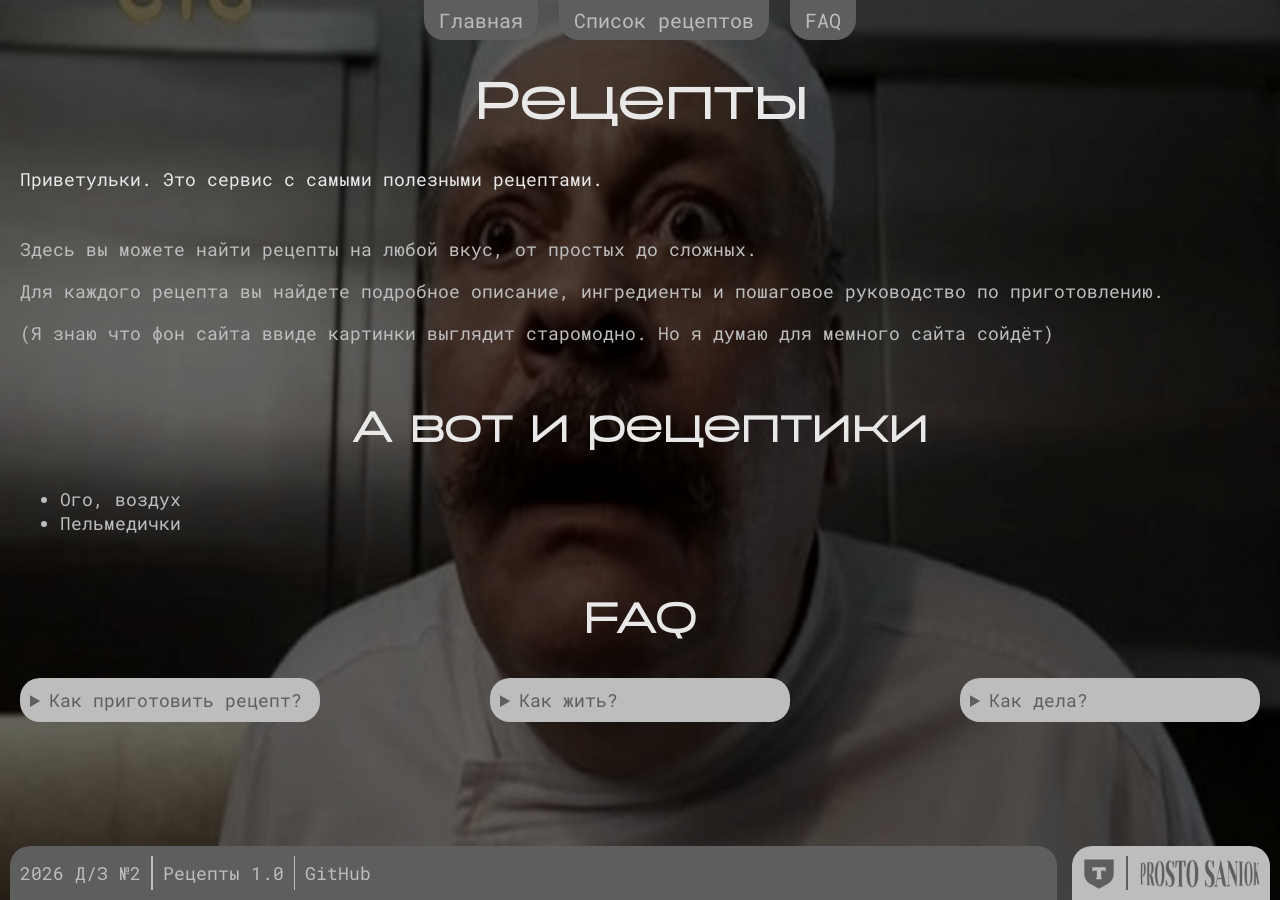
<file: index.html>
<!DOCTYPE html>
<html lang="en">
<head>
    <meta charset="UTF-8">
    <meta name="viewport" content="width=device-width, initial-scale=1.0">

    <link rel="stylesheet" href="src/style/main.css">
    <title>Главная</title>
</head>
<body>
    <header>
        <a href="index.html" class="button">Главная</a>
        <a href="list_recipes.html" class="button">Список рецептов</a>
        <a href="faq.html" class="button">FAQ</a>
    </header>

    <main>
        <h1>Рецепты</h1>
        <p class="keywords">Приветульки. Это сервис с самыми полезными рецептами.</p>
        <div class="horizontal-delimiter-clear"></div>
        <p>Здесь вы можете найти рецепты на любой вкус, от простых до сложных.</p>
        <p>Для каждого рецепта вы найдете подробное описание, ингредиенты и пошаговое руководство по приготовлению.</p>
        <p>(Я знаю что фон сайта ввиде картинки выглядит старомодно. Но я думаю для мемного сайта сойдёт)</p>

        <div class="horizontal-delimiter-clear"></div>

        <h2>А вот и рецептики</h2>
        <ul>
            <li><a href="air.html">Ого, воздух</a></li>
            <li><a href="dumplings.html">Пельмедички</a></li>
        </ul>

        <div class="horizontal-delimiter-clear"></div>

        <h2>FAQ</h2>
        <div class="faq-container">
            <details>
                <summary>Как приготовить рецепт?</summary>
                <p>Чтобы приготовить рецепт, следуйте инструкции на странице рецепта. Если что-то непонятно, справа можете взглянуть на видео инструкцию.</p>
            </details>
            <details>
                <summary>Как жить?</summary>
                <p>Хз, я бы выбрал звонок другу, сложный вопрос</p>
            </details>
            <details>
                <summary>Как дела?</summary>
                <p>Терпимо. Но если вы приготовите что-то из моих рецептов я буду более радостным :)</p>
            </details>
        </div>

        <img class="background-img" src="public\img\background\index.png">
    </main>

    <footer>
        <div class="container" type="left">
            <p>2026 Д/З №2</p>
            <div class="vertical-delimiter-line"></div>
            <p>Рецепты 1.0</p>
            <div class="vertical-delimiter-line"></div>
            <a href="https://github.com">GitHub</a>
        </div>
        <!-- Не использую, так как почему-то в браузере маска через span не отображается корректно -->
        <div class="container" type="right">
            <!-- <span class="logo-img t-bank-logo" role="img" aria-label="T-bank Logo"></span> -->
            <img class="logo-img t-bank-logo" src="public/img/logo/t-bank.svg" alt="T-bank Logo">
            <div class="vertical-delimiter-line" type="dark"></div>
            <!-- <span class="logo-img prosto-saniok-logo" role="img" aria-label="Prosto Saniok Logo"></span> -->
            <a href="https://github.com/ProstoSaniok" target="_blank"><img class="logo-img prosto-saniok-logo" src="public/img/logo/prosto-saniok.svg" alt="Prosto Saniok Logo"></a>
        </div>
    </footer>
</body>
</html>
</file>
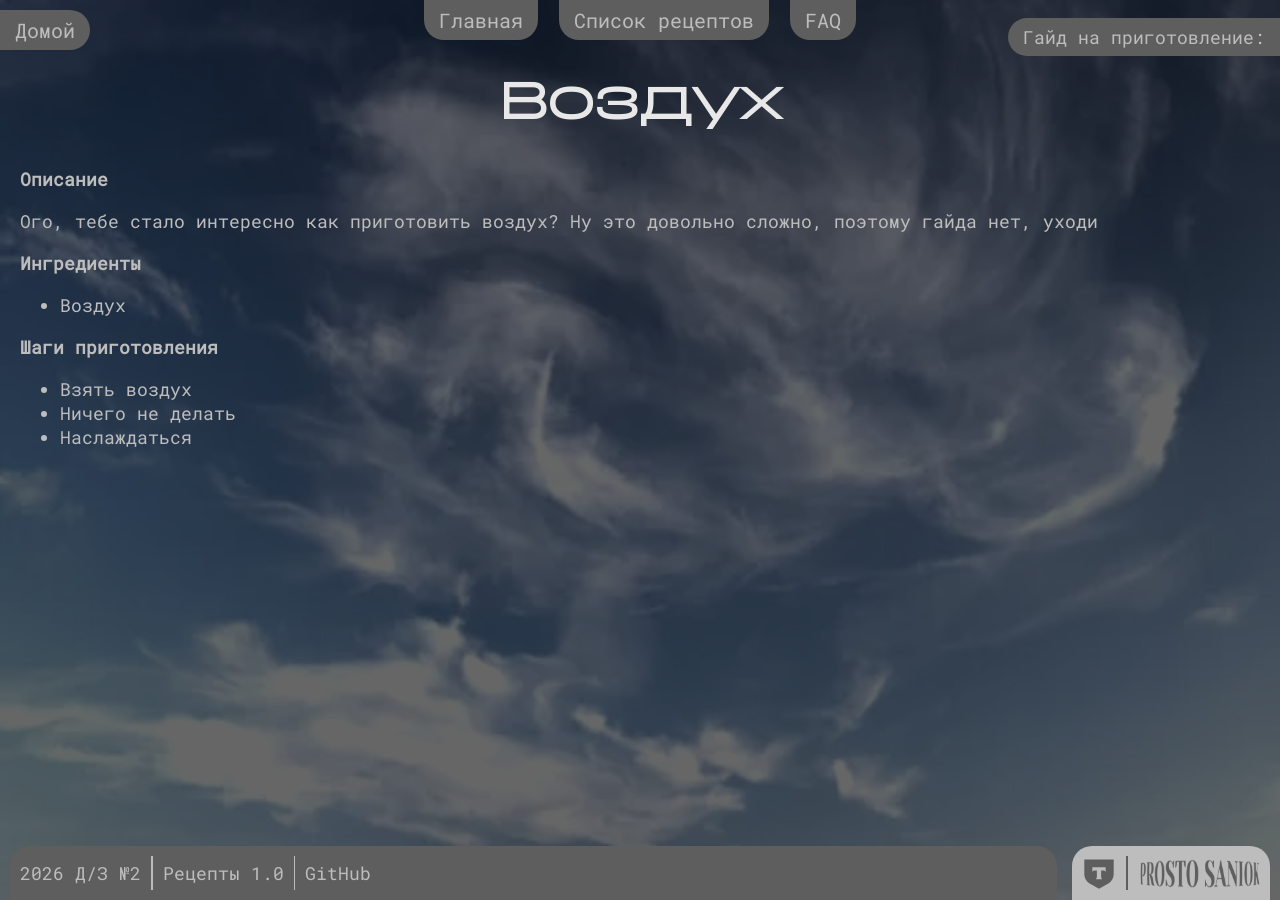
<file: air.html>
<!DOCTYPE html>
<html lang="en">
<head>
    <meta charset="UTF-8">
    <meta name="viewport" content="width=device-width, initial-scale=1.0">

    <link rel="stylesheet" href="src/style/main.css">
    <title>Воздух</title>
</head>
<body>
    <header>
        <a href="index.html" class="button">Главная</a>
        <a href="list_recipes.html" class="button">Список рецептов</a>
        <a href="faq.html" class="button">FAQ</a>
    </header>
    
    <main>
        <a href="index.html" class="button back">Домой</a>

        <div class="container-recipe">
            <p class="recipe-title">Гайд на приготовление:</p>
            <video autoplay loop muted playsinline preload="auto" class="recipe">
                <source src="./public/video/air.mp4" type="video/mp4">
            </video>
        </div>

        <h1>Воздух</h1>

        <div>
            <b>Описание</b>
            <p>Ого, тебе стало интересно как приготовить воздух? Ну это довольно сложно, поэтому гайда нет, уходи</p>
        </div>

        <div>
            <b>Ингредиенты</b>
            <ul>
                <li>Воздух</li>
            </ul>
        </div>

        <div>
            <b>Шаги приготовления</b>
            <ul>
                <li>Взять воздух</li>
                <li>Ничего не делать</li>
                <li>Наслаждаться</li>
            </ul>
        </div>

        <img class="background-img" src="public/img/background/air.png" alt="Воздух">
    </main>

    <footer>
        <div class="container" type="left">
            <p>2026 Д/З №2</p>
            <div class="vertical-delimiter-line"></div>
            <p>Рецепты 1.0</p>
            <div class="vertical-delimiter-line"></div>
            <a href="https://github.com">GitHub</a>
        </div>
        <!-- Не использую, так как почему-то в браузере маска через span не отображается корректно -->
        <div class="container" type="right">
            <!-- <span class="logo-img t-bank-logo" role="img" aria-label="T-bank Logo"></span> -->
            <img class="logo-img t-bank-logo" src="public/img/logo/t-bank.svg" alt="T-bank Logo">
            <div class="vertical-delimiter-line" type="dark"></div>
            <!-- <span class="logo-img prosto-saniok-logo" role="img" aria-label="Prosto Saniok Logo"></span> -->
            <a href="https://github.com/ProstoSaniok" target="_blank"><img class="logo-img prosto-saniok-logo" src="public/img/logo/prosto-saniok.svg" alt="Prosto Saniok Logo"></a>
        </div>
    </footer>
</body>
</html>
</file>
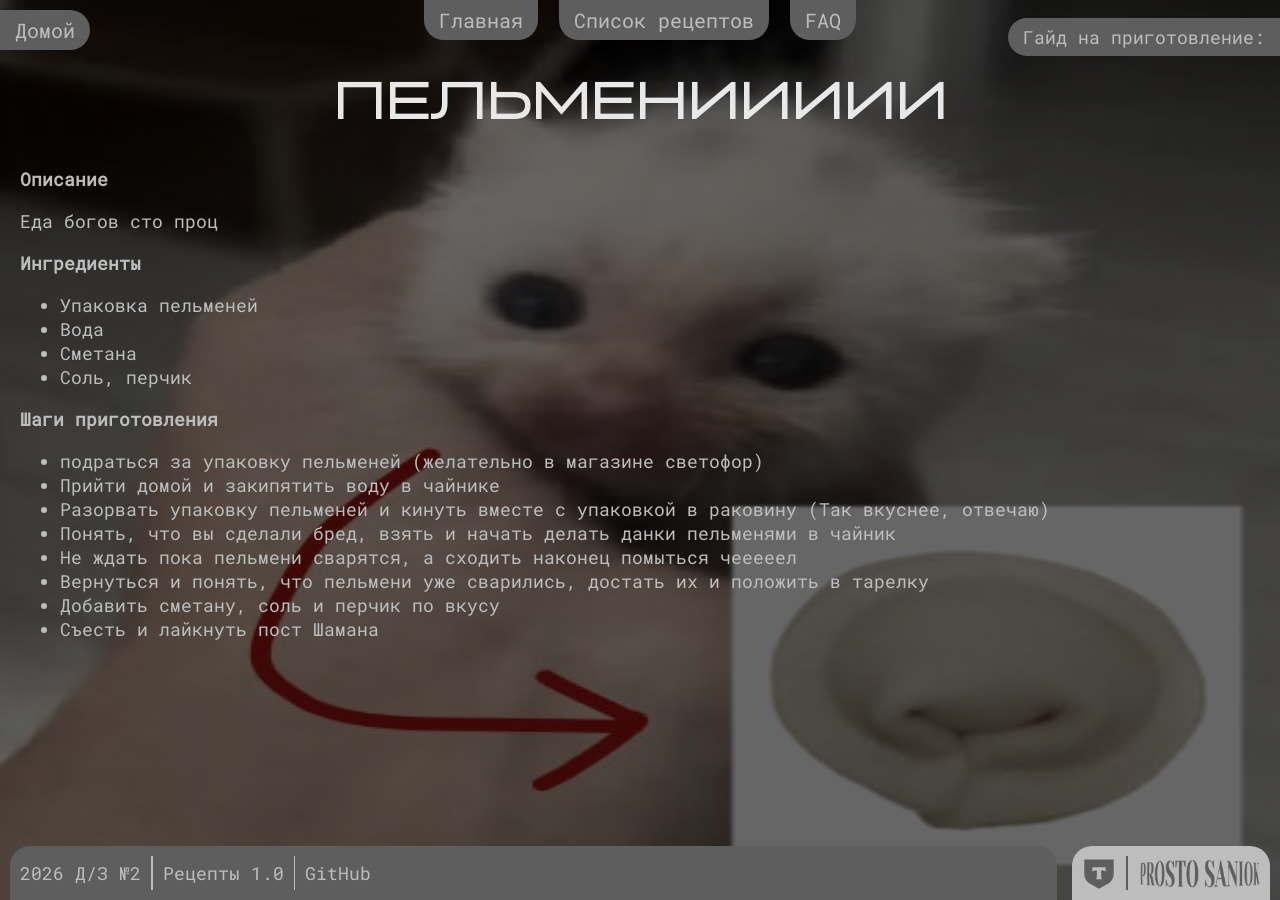
<file: dumplings.html>
<!DOCTYPE html>
<html lang="en">
<head>
    <meta charset="UTF-8">
    <meta name="viewport" content="width=device-width, initial-scale=1.0">

    <link rel="stylesheet" href="src/style/main.css">
    <title>Пельмени</title>
</head>
<body>
    <header>
        <a href="index.html" class="button">Главная</a>
        <a href="list_recipes.html" class="button">Список рецептов</a>
        <a href="faq.html" class="button">FAQ</a>
    </header>

    <main>
        <a href="index.html" class="button back">Домой</a>
        
        <div class="container-recipe">
            <p class="recipe-title">Гайд на приготовление:</p>
            <video autoplay loop muted playsinline preload="auto" class="recipe">
                <source src="./public/video/dumplings.mp4" type="video/mp4">
            </video>
        </div>
        
        <h1>ПЕЛЬМЕНИИИИИ</h1>

        <div>
            <b>Описание</b>
            <p>Еда богов сто проц</p>
        </div>

        <div>
            <b>Ингредиенты</b>
            <ul>
                <li>Упаковка пельменей</li>
                <li>Вода</li>
                <li>Сметана</li>
                <li>Соль, перчик</li>
            </ul>
        </div>

        <div>
            <b>Шаги приготовления</b>
            <ul>
                <li>подраться за упаковку пельменей (желательно в магазине светофор)</li>
                <li>Прийти домой и закипятить воду в чайнике</li>
                <li>Разорвать упаковку пельменей и кинуть вместе с упаковкой в раковину (Так вкуснее, отвечаю)</li>
                <li>Понять, что вы сделали бред, взять и начать делать данки пельменями в чайник</li>
                <li>Не ждать пока пельмени сварятся, а сходить наконец помыться чееееел</li>
                <li>Вернуться и понять, что пельмени уже сварились, достать их и положить в тарелку</li>
                <li>Добавить сметану, соль и перчик по вкусу</li>
                <li>Съесть и лайкнуть пост Шамана</li>
            </ul>
        </div>

        <img class="background-img" src="public/img/background/dumplings.png" alt="Воздух">
    </main>

    <footer>
        <div class="container" type="left">
            <p>2026 Д/З №2</p>
            <div class="vertical-delimiter-line"></div>
            <p>Рецепты 1.0</p>
            <div class="vertical-delimiter-line"></div>
            <a href="https://github.com">GitHub</a>
        </div>
        <!-- Не использую, так как почему-то в браузере маска через span не отображается корректно -->
        <div class="container" type="right">
            <!-- <span class="logo-img t-bank-logo" role="img" aria-label="T-bank Logo"></span> -->
            <img class="logo-img t-bank-logo" src="public/img/logo/t-bank.svg" alt="T-bank Logo">
            <div class="vertical-delimiter-line" type="dark"></div>
            <!-- <span class="logo-img prosto-saniok-logo" role="img" aria-label="Prosto Saniok Logo"></span> -->
            <a href="https://github.com/ProstoSaniok" target="_blank"><img class="logo-img prosto-saniok-logo" src="public/img/logo/prosto-saniok.svg" alt="Prosto Saniok Logo"></a>
        </div>
    </footer>
</html>
</file>
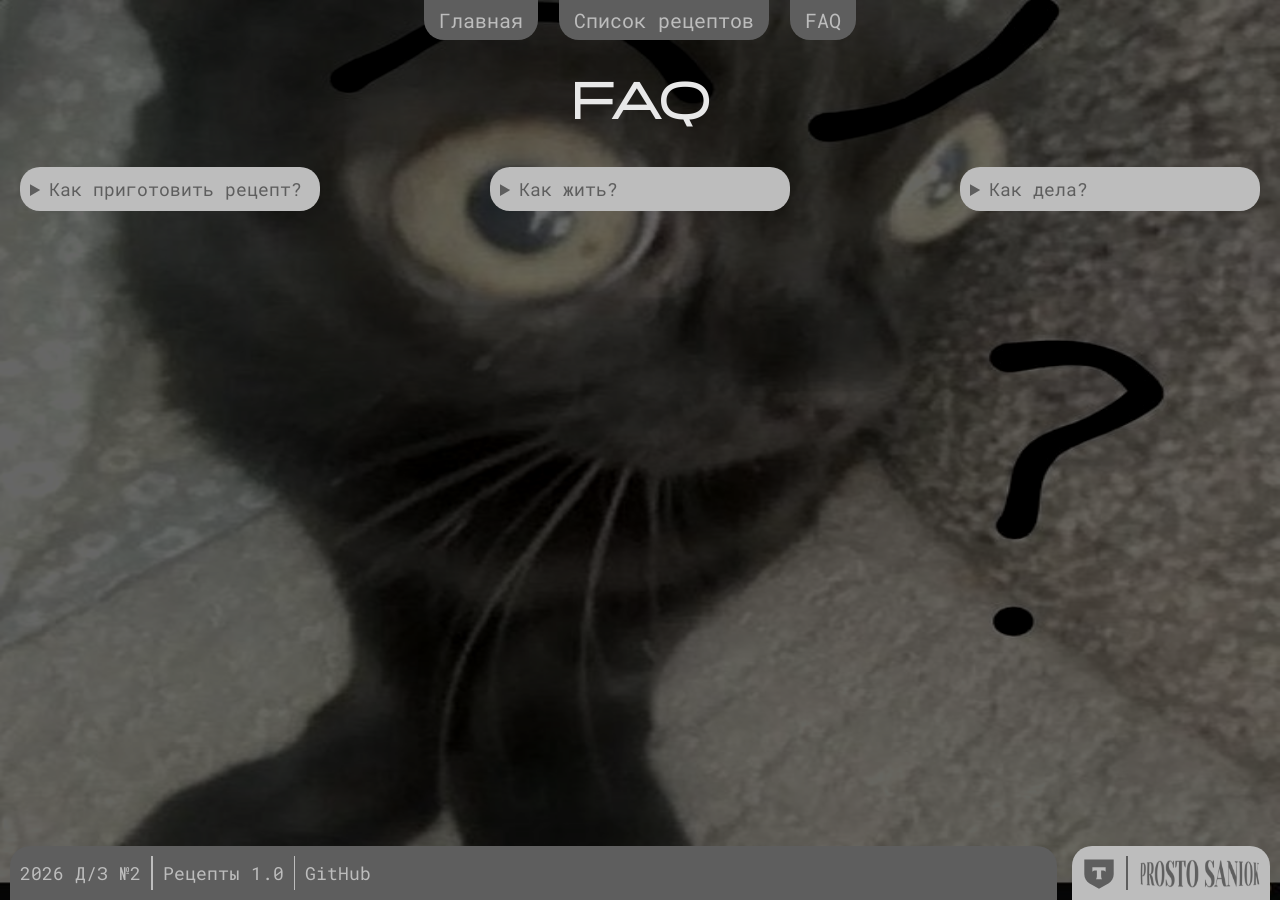
<file: faq.html>
<!DOCTYPE html>
<html lang="en">
<head>
    <meta charset="UTF-8">
    <meta name="viewport" content="width=device-width, initial-scale=1.0">

    <link rel="stylesheet" href="src/style/main.css">
    <title>FAQ</title>
</head>
<body>
    <header>
        <a href="index.html" class="button">Главная</a>
        <a href="list_recipes.html" class="button">Список рецептов</a>
        <a href="faq.html" class="button">FAQ</a>
    </header>

    <main>
        <h1>FAQ</h1>
        <div class="faq-container">
            <details>
                <summary>Как приготовить рецепт?</summary>
                <p>Чтобы приготовить рецепт, следуйте инструкции на странице рецепта. Если что-то непонятно, справа можете взглянуть на видео инструкцию.</p>
            </details>
            <details>
                <summary>Как жить?</summary>
                <p>Хз, я бы выбрал звонок другу, сложный вопрос</p>
            </details>
            <details>
                <summary>Как дела?</summary>
                <p>Терпимо. Но если вы приготовите что-то из моих рецептов я буду более радостным :)</p>
            </details>
        </div>

        <img class="background-img" src="public\img\background\faq.png">
    </main>

    <footer>
        <div class="container" type="left">
            <p>2026 Д/З №2</p>
            <div class="vertical-delimiter-line"></div>
            <p>Рецепты 1.0</p>
            <div class="vertical-delimiter-line"></div>
            <a href="https://github.com">GitHub</a>
        </div>
        <!-- Не использую, так как почему-то в браузере маска через span не отображается корректно -->
        <div class="container" type="right">
            <!-- <span class="logo-img t-bank-logo" role="img" aria-label="T-bank Logo"></span> -->
            <img class="logo-img t-bank-logo" src="public/img/logo/t-bank.svg" alt="T-bank Logo">
            <div class="vertical-delimiter-line" type="dark"></div>
            <!-- <span class="logo-img prosto-saniok-logo" role="img" aria-label="Prosto Saniok Logo"></span> -->
            <a href="https://github.com/ProstoSaniok" target="_blank"><img class="logo-img prosto-saniok-logo" src="public/img/logo/prosto-saniok.svg" alt="Prosto Saniok Logo"></a>
        </div>
    </footer>
</body>
</html>
</file>
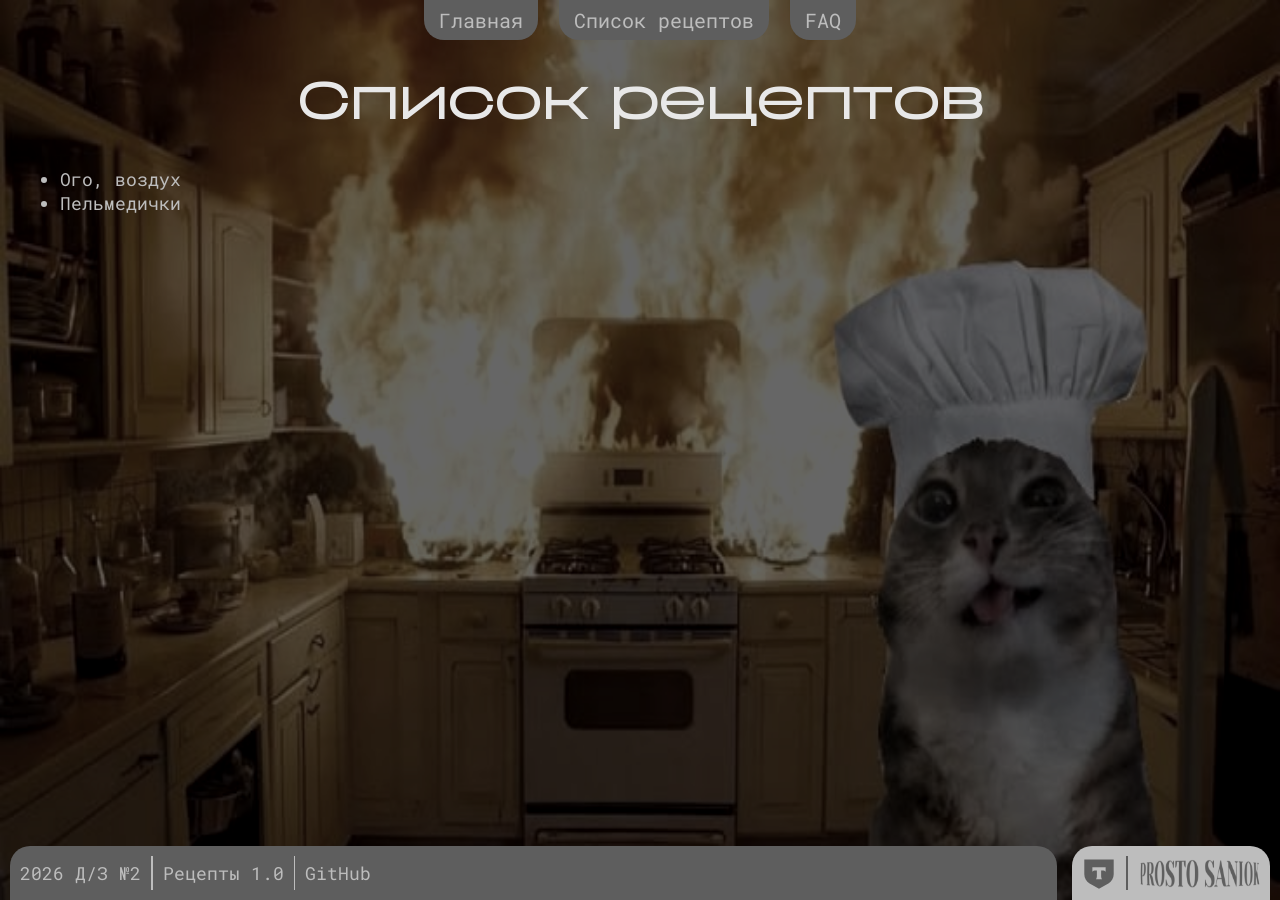
<file: list_recipes.html>
<!DOCTYPE html>
<html lang="en">
<head>
    <meta charset="UTF-8">
    <meta name="viewport" content="width=device-width, initial-scale=1.0">

    <link rel="stylesheet" href="src/style/main.css">
    <title>Список рецептов</title>
</head>
<body>
    <header>
        <a href="index.html" class="button">Главная</a>
        <a href="list_recipes.html" class="button">Список рецептов</a>
        <a href="faq.html" class="button">FAQ</a>
    </header>

    <main>
        <h1>Список рецептов</h1>
        <ul>
            <li><a href="air.html">Ого, воздух</a></li>
            <li><a href="dumplings.html">Пельмедички</a></li>
        </ul>

        <img class="background-img" src="public\img\background\list-recipes.png">
    </main>

    <footer>
        <div class="container" type="left">
            <p>2026 Д/З №2</p>
            <div class="vertical-delimiter-line"></div>
            <p>Рецепты 1.0</p>
            <div class="vertical-delimiter-line"></div>
            <a href="https://github.com">GitHub</a>
        </div>
        <!-- Не использую, так как почему-то в браузере маска через span не отображается корректно -->
        <div class="container" type="right">
            <!-- <span class="logo-img t-bank-logo" role="img" aria-label="T-bank Logo"></span> -->
            <img class="logo-img t-bank-logo" src="public/img/logo/t-bank.svg" alt="T-bank Logo">
            <div class="vertical-delimiter-line" type="dark"></div>
            <!-- <span class="logo-img prosto-saniok-logo" role="img" aria-label="Prosto Saniok Logo"></span> -->
            <a href="https://github.com/ProstoSaniok" target="_blank"><img class="logo-img prosto-saniok-logo" src="public/img/logo/prosto-saniok.svg" alt="Prosto Saniok Logo"></a>
        </div>
    </footer>
</body>
</html>
</file>
<file: src/style/main.css>
@import "vars.css";

@import "components/header.css";
@import "components/footer.css";
@import "components/text.css";
@import "components/scrollbar.css";
@import "components/imgs.css";
@import "components/delimiters.css";
@import "components/buttons.css";
@import "components/videos.css";
@import "faq.css";

::selection {
  background-color: var(--main-color);
  color: var(--background-color);
}

html {
  background-color: var(--background-color);
}

body {
	display: flex;
	flex-direction: column;
	min-height: 100vh;
	margin: 0;
}

main {
	flex: 1;
	margin: 0 20px;
}

li::marker {
  color: var(--main-color);
}

.container-recipe {
	position: absolute;
	display: flex;
	flex-direction: column;
	align-items: flex-end;
	min-width: 100px;
	top: 0px;
	right: 0px;
}
</file>
